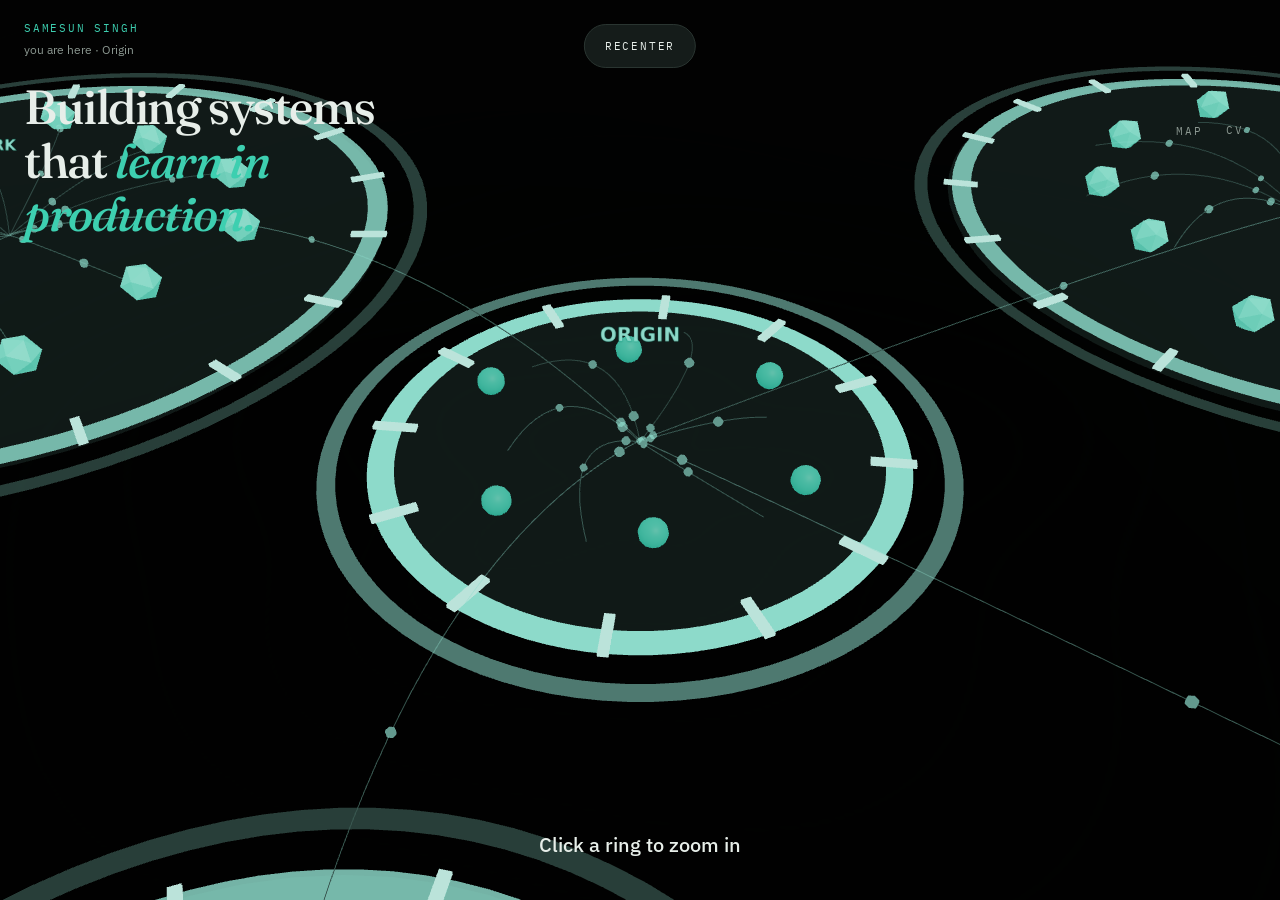
<file: index.html>
<!DOCTYPE html>
<html lang="en">
<head>
  <meta charset="UTF-8" />
  <meta name="viewport" content="width=device-width, initial-scale=1" />
  <title>Samesun Singh — Data Science & Engineering</title>
  <meta name="description" content="Portfolio of Samesun Singh — Data Science and Engineering at Politecnico di Torino. Cold-start ranking, fairness audits, and ten original DS/AI labs." />
  <link rel="canonical" href="https://sam9875.github.io/" />
  <meta property="og:title" content="Samesun Singh — Data Science & Engineering" />
  <meta property="og:description" content="Cold-start ranking, a 7,800-call fairness audit, and ten original labs on the modern DS/AI stack." />
  <meta property="og:type" content="website" />
  <meta property="og:url" content="https://sam9875.github.io/" />
  <meta property="og:image" content="https://sam9875.github.io/og.jpg" />
  <meta name="twitter:card" content="summary_large_image" />
  <link rel="icon" type="image/svg+xml" href="favicon.svg" />
  <link rel="preconnect" href="https://fonts.googleapis.com" />
  <link rel="preconnect" href="https://fonts.gstatic.com" crossorigin />
  <link href="https://fonts.googleapis.com/css2?family=Fraunces:opsz,wght@9..144,500;9..144,600&family=IBM+Plex+Mono:wght@400;500&family=IBM+Plex+Sans:wght@400;500;600&display=swap" rel="stylesheet" />
  <link rel="stylesheet" href="styles.css?v=20260914l" />
</head>
<body>
  <div id="root"></div>
  <script type="module" src="app.js?v=20260914l"></script>
</body>
</html>
</file>
<file: styles.css>
:root {
  --bg: #121a18;
  --surface: #151c1a;
  --fg: #e7eee9;
  --muted: #8b9790;
  --primary: #3dcfb0;
  --primary-fg: #0c1211;
  --border: #2a3531;
  --font-sans: "IBM Plex Sans", ui-sans-serif, system-ui, sans-serif;
  --font-display: "Fraunces", "Times New Roman", serif;
  --font-mono: "IBM Plex Mono", ui-monospace, monospace;
}

* { box-sizing: border-box; }
html {
  -webkit-font-smoothing: antialiased;
  background: var(--bg);
  color: var(--fg);
  scroll-behavior: smooth;
}
body {
  margin: 0;
  min-height: 100vh;
  background: var(--bg);
  color: var(--fg);
  font-family: var(--font-sans);
  line-height: 1.55;
}
button:not(:disabled), [role="button"]:not(:disabled) { cursor: pointer; }
svg {
  width: 1rem;
  height: 1rem;
  max-width: 1.25rem;
  max-height: 1.25rem;
  flex-shrink: 0;
}
h1, h2, h3 {
  font-family: var(--font-display);
  text-wrap: balance;
  letter-spacing: -0.03em;
  line-height: 1.12;
  font-weight: 500;
  margin: 0;
}
p { text-wrap: pretty; margin: 0; }
a { color: inherit; text-decoration: none; }
a:focus-visible, button:focus-visible {
  outline: 2px solid var(--primary);
  outline-offset: 3px;
}
::selection { background: var(--primary); color: var(--primary-fg); }

.wrap { max-width: 72rem; margin: 0 auto; padding: 0 1rem; }
@media (min-width: 640px) { .wrap { padding: 0 1.5rem; } }

header.nav {
  position: sticky; top: 0; z-index: 50;
  border-bottom: 1px solid var(--border);
  background: color-mix(in oklab, var(--bg) 90%, transparent);
  backdrop-filter: blur(12px);
}
.nav-inner {
  display: flex; align-items: center; justify-content: space-between;
  height: 3.5rem; gap: 0.75rem;
}
@media (min-width: 640px) { .nav-inner { height: 4rem; } }
.brand { display: flex; align-items: center; gap: 0.6rem; min-height: 2.75rem; }
.mark {
  width: 2rem; height: 2rem; display: flex; align-items: center; justify-content: center;
  border-radius: 0.25rem; background: var(--surface);
  font-family: var(--font-display); font-weight: 600; font-size: 0.875rem; color: var(--primary);
}
.brand-name { font-weight: 500; display: none; }
@media (min-width: 640px) { .brand-name { display: inline; } }
.nav-links { display: flex; align-items: center; gap: 0.15rem; font-size: 0.875rem; color: var(--muted); }
.nav-links a {
  display: none; align-items: center; min-height: 2.75rem; padding: 0 0.625rem;
}
.nav-links a:hover { color: var(--fg); }
.nav-links a.mobile { display: inline-flex; }
@media (min-width: 768px) {
  .nav-links a { display: inline-flex; }
  .nav-links a.mobile { display: none; }
}

.btn {
  display: inline-flex; align-items: center; justify-content: center; gap: 0.4rem;
  min-height: 2.75rem; padding: 0 1rem; border-radius: 0.5rem; font-size: 0.875rem; font-weight: 500;
  border: 1px solid transparent; transition: background 150ms ease, border-color 150ms ease, transform 150ms ease;
}
.btn:active { transform: scale(0.98); }
.btn-primary { background: var(--primary); color: var(--primary-fg); }
.btn-primary:hover { filter: brightness(1.05); }
.btn-outline { background: transparent; color: var(--fg); border-color: var(--border); }
.btn-outline:hover { border-color: var(--primary); }
.btn-ghost { background: transparent; color: var(--fg); }
.btn-ghost:hover { background: var(--surface); }
.btn-sm { min-height: 2.25rem; padding: 0 0.75rem; font-size: 0.8rem; }

.hero { padding: 2rem 0 3rem; }
@media (min-width: 640px) { .hero { padding-top: 3rem; } }
.hero-grid { display: grid; gap: 2rem; align-items: center; }
@media (min-width: 1024px) { .hero-grid { grid-template-columns: 1fr 1fr; } }
.kicker {
  font-family: var(--font-mono); font-size: 0.7rem; letter-spacing: 0.16em;
  text-transform: uppercase; color: var(--primary);
}
.hero h1 { margin-top: 1rem; font-size: 2.25rem; }
.hero h1 em { font-style: italic; color: var(--primary); }
@media (min-width: 640px) { .hero h1 { font-size: 3.75rem; } }
.lede { margin-top: 1.25rem; max-width: 36rem; color: var(--muted); font-size: 1rem; line-height: 1.65; }
@media (min-width: 640px) { .lede { font-size: 1.125rem; } }
.actions { margin-top: 2rem; display: flex; flex-wrap: wrap; gap: 0.75rem; }

.scene {
  position: relative; overflow: hidden; border-radius: 0.9rem;
  border: 1px solid var(--border); background: var(--bg); height: 320px;
}
@media (min-width: 640px) { .scene { height: 420px; } }
.scene.detail { height: 280px; }
@media (min-width: 640px) { .scene.detail { height: 360px; } }
.scene-host { width: 100%; height: 100%; min-height: 280px; background: var(--bg); }
.scene-host canvas { display: block; width: 100%; height: 100%; background: var(--bg); }
.scene-cap {
  pointer-events: none; position: absolute; bottom: 0.75rem; left: 1rem; right: 1rem;
  font-family: var(--font-mono); font-size: 0.7rem; color: var(--muted);
}

.stats {
  margin-top: 3rem; display: grid; grid-template-columns: 1fr 1fr; gap: 1px;
  overflow: hidden; border-radius: 0.9rem; border: 1px solid var(--border); background: var(--border);
}
@media (min-width: 640px) { .stats { grid-template-columns: repeat(4, 1fr); } }
.stat { background: var(--bg); padding: 1.25rem 1.5rem; }
.stat dt { font-size: 0.7rem; letter-spacing: 0.08em; text-transform: uppercase; color: var(--muted); }
.stat dd { margin: 0.25rem 0 0; font-family: var(--font-display); font-size: 1.5rem; font-variant-numeric: tabular-nums; }

.section { border-top: 1px solid var(--border); padding: 4rem 0; scroll-margin-top: 5rem; }
.section-grid { display: grid; gap: 2.5rem; }
@media (min-width: 1024px) { .section-grid { grid-template-columns: 1fr 2fr; } }
.muted { color: var(--muted); }
.mt-2 { margin-top: 0.5rem; } .mt-3 { margin-top: 0.75rem; } .mt-4 { margin-top: 1rem; }
.mt-5 { margin-top: 1.25rem; } .mt-8 { margin-top: 2rem; }
.skills { display: grid; gap: 1.5rem; }
@media (min-width: 640px) { .skills { grid-template-columns: 1fr 1fr; } }

.job { border-left: 2px solid color-mix(in oklab, var(--primary) 40%, transparent); padding-left: 1.25rem; margin-bottom: 2rem; }
.job h3 { font-size: 1.25rem; }
.job ul { margin: 0.75rem 0 0; padding: 0; list-style: none; color: var(--muted); font-size: 0.9rem; }
.job li { margin-top: 0.35rem; }
.link-primary { display: inline-flex; align-items: center; min-height: 2.75rem; color: var(--primary); font-size: 0.875rem; font-weight: 500; }

.labs-list { margin-top: 2rem; display: grid; gap: 0.75rem; }
@media (min-width: 640px) { .labs-list { grid-template-columns: 1fr 1fr; } }
.lab-row {
  display: flex; align-items: center; justify-content: space-between; gap: 1rem;
  min-height: 6rem; padding: 1rem 1.25rem; border-radius: 0.9rem;
  border: 1px solid var(--border); background: var(--surface);
}
.lab-row:hover { border-color: var(--primary); }
.lab-row h3 { font-size: 1.1rem; }
.lab-row p { margin-top: 0.25rem; font-size: 0.875rem; color: var(--muted); }

.filters {
  display: flex; gap: 0.5rem; overflow-x: auto; padding-bottom: 0.5rem;
}
.filter {
  display: inline-flex; align-items: center; height: 2.75rem; flex-shrink: 0;
  padding: 0 1rem; border-radius: 999px; border: 1px solid var(--border);
  background: transparent; color: var(--muted); font-size: 0.875rem;
}
.filter:hover { color: var(--fg); }
.filter.active { background: var(--primary); color: var(--primary-fg); border-color: var(--primary); }
.filter .n { margin-left: 0.4rem; font-family: var(--font-mono); font-size: 0.7rem; font-variant-numeric: tabular-nums; opacity: 0.7; }

.grid { margin-top: 1.5rem; display: grid; gap: 1rem; }
@media (min-width: 640px) { .grid { grid-template-columns: 1fr 1fr; } }
.card {
  display: flex; flex-direction: column; height: 100%;
  border-radius: 0.9rem; border: 1px solid var(--border); background: var(--surface);
  padding: 1.25rem;
  transition: box-shadow 200ms ease;
}
.card:hover { box-shadow: 0 0 0 1px color-mix(in oklab, var(--primary) 55%, transparent); }
.card-meta { display: flex; justify-content: space-between; font-size: 0.75rem; color: var(--muted); font-family: var(--font-mono); text-transform: uppercase; letter-spacing: 0.06em; }
.card h3 { margin-top: 0.75rem; font-size: 1.25rem; }
.card h3 a:hover { color: var(--primary); }
.card .blurb { margin-top: 0.5rem; flex: 1; font-size: 0.875rem; color: var(--muted); line-height: 1.55; }
.delta { margin-top: 0.75rem; border-top: 1px solid var(--border); padding-top: 0.75rem; font-size: 0.875rem; }
.delta .lbl { font-family: var(--font-mono); font-size: 0.7rem; letter-spacing: 0.08em; text-transform: uppercase; color: var(--primary); }
.tags { margin-top: 1rem; display: flex; flex-wrap: wrap; gap: 0.5rem; }
.tag { border-radius: 999px; border: 1px solid var(--border); padding: 0.25rem 0.65rem; font-size: 0.75rem; color: var(--muted); }
.card-links { margin-top: 1.25rem; display: flex; flex-wrap: wrap; gap: 0.75rem; font-size: 0.875rem; }
.card-links a { display: inline-flex; align-items: center; min-height: 2.75rem; }
.card-links .arch { color: var(--primary); font-weight: 500; }

.contact-list { margin-top: 2rem; display: grid; gap: 0.75rem; }
@media (min-width: 640px) { .contact-list { grid-template-columns: 1fr 1fr; } }
.contact-list a {
  display: flex; align-items: center; gap: 0.75rem; min-height: 3.5rem;
  padding: 0 1rem; border-radius: 0.5rem; border: 1px solid var(--border);
  background: var(--surface); font-size: 0.875rem;
}
.contact-list a:hover { border-color: var(--primary); }

footer {
  border-top: 1px solid var(--border);
  color: var(--muted); font-size: 0.875rem;
}
.foot { display: flex; flex-direction: column; gap: 0.5rem; padding: 2rem 0; }
@media (min-width: 640px) {
  .foot { flex-direction: row; align-items: center; justify-content: space-between; }
}

.back { display: inline-flex; align-items: center; gap: 0.5rem; min-height: 2.75rem; font-size: 0.875rem; color: var(--muted); }
.back:hover { color: var(--fg); }
.detail { padding: 2.5rem 0 4rem; }
.detail-grid { display: grid; gap: 2rem; align-items: start; margin-top: 2rem; }
@media (min-width: 1024px) { .detail-grid { grid-template-columns: 1fr 1fr; } }
.detail h1 { margin-top: 0.75rem; font-size: 2.25rem; }
@media (min-width: 640px) { .detail h1 { font-size: 3rem; } }
.arch-box { margin-top: 1.5rem; border-radius: 0.9rem; border: 1px solid var(--border); background: var(--surface); padding: 1rem; }
@media (min-width: 640px) { .arch-box { padding: 1.5rem; } }
.arch-rail {
  position: relative; height: 3px; margin: 0 0.5rem 1.1rem;
  overflow: hidden; border-radius: 999px; background: var(--border);
}
.arch-token {
  position: absolute; top: 50%; left: 0; width: 0.7rem; height: 0.7rem;
  border-radius: 999px; background: var(--primary);
  transform: translate(-50%, -50%);
  animation: arch-run 4.2s linear infinite;
}
@keyframes arch-run {
  0% { left: 0%; }
  100% { left: 100%; }
}
.arch { display: flex; flex-wrap: wrap; gap: 0.5rem; align-items: stretch; }
.arch-step {
  min-width: 7rem; flex: 1;
  border-radius: 0.5rem; border: 1px solid var(--border); background: var(--bg);
  padding: 0.75rem;
  animation: arch-live 4.8s ease-in-out infinite;
}
.arch-step:nth-child(1) { animation-delay: 0ms; }
.arch-step:nth-child(2) { animation-delay: 700ms; }
.arch-step:nth-child(3) { animation-delay: 1400ms; }
.arch-step:nth-child(4) { animation-delay: 2100ms; }
.arch-step:nth-child(5) { animation-delay: 2800ms; }
.arch-step:nth-child(6) { animation-delay: 3500ms; }
@keyframes arch-live {
  0%, 100% { transform: translateY(0); border-color: var(--border); }
  40% { transform: translateY(-8px); border-color: var(--primary); }
}
.arch-step .n { font-family: var(--font-mono); font-size: 0.7rem; color: var(--primary); }
.arch-step .t { margin-top: 0.2rem; font-weight: 500; }
.arch-step .s { font-size: 0.8rem; color: var(--muted); }
.split { margin-top: 3.5rem; display: grid; gap: 2.5rem; }
@media (min-width: 1024px) { .split { grid-template-columns: 1fr 1fr; } }
.note {
  border-radius: 0.5rem; border: 1px solid var(--border); background: var(--surface);
  padding: 0.75rem 1rem; font-size: 0.875rem; line-height: 1.55;
}
.note.quiet { background: transparent; color: var(--muted); }
.related { margin-top: 4rem; padding-top: 2.5rem; border-top: 1px solid var(--border); }
.related ul { margin: 1.25rem 0 0; padding: 0; list-style: none; display: grid; gap: 0.75rem; }
@media (min-width: 640px) { .related ul { grid-template-columns: 1fr 1fr 1fr; } }
.related a {
  display: flex; flex-direction: column; min-height: 6rem;
  border-radius: 0.5rem; border: 1px solid var(--border); background: var(--surface); padding: 1rem;
}
.related a:hover { border-color: var(--primary); }

.mono { font-family: var(--font-mono); font-size: 0.7rem; letter-spacing: 0.14em; text-transform: uppercase; color: var(--primary); }
.hidden { display: none !important; }

.map-stage {
  position: fixed;
  inset: 0;
  overflow: hidden;
  background: var(--bg);
}
.map-host { position: absolute; inset: 0; background: var(--bg); }
.map-hud {
  position: absolute; inset: 0 0 auto 0;
  display: flex; justify-content: space-between; gap: 1rem;
  padding: 1.25rem 1.5rem; pointer-events: none; z-index: 20;
}
.map-id { max-width: 28rem; }
.map-hud nav { pointer-events: auto; display: flex; align-items: center; }
.here { margin-top: 0.25rem; font-size: 0.75rem; color: var(--muted); }
.map-hud h1 { margin-top: 1.25rem; font-size: 1.85rem; }
@media (min-width: 640px) { .map-hud h1 { font-size: 3rem; } }
.map-hud h1 em, .sheet-body h2 em { font-style: italic; color: var(--primary); }
.map-copy-sub { margin-top: 1rem; font-family: var(--font-display); font-size: 1.5rem; font-weight: 500; }
.hud-btn {
  display: inline-flex; align-items: center; min-height: 2.75rem; padding: 0 0.75rem;
  background: none; border: 0; font-family: var(--font-mono); font-size: 0.7rem;
  letter-spacing: 0.16em; text-transform: uppercase; color: var(--muted);
}
.hud-btn:hover { color: var(--fg); }
.map-hint {
  position: absolute; left: 1rem; right: 1rem; bottom: 1.75rem;
  text-align: center; font-family: var(--font-sans); font-size: 1.125rem; font-weight: 500; color: var(--fg);
  pointer-events: none; z-index: 20;
}
@media (min-width: 640px) {
  .map-hint { bottom: 2.5rem; font-size: 1.25rem; }
}
.map-back {
  position: absolute; left: 50%; top: 1.1rem; z-index: 30;
  transform: translateX(-50%);
  min-height: 2.75rem; padding: 0 1.25rem;
  border: 1px solid var(--border); border-radius: 999px;
  background: var(--surface); color: var(--fg);
  font-family: var(--font-mono); font-size: 0.7rem;
  letter-spacing: 0.16em; text-transform: uppercase;
}
.map-back:hover { border-color: var(--primary); }
@media (min-width: 640px) {
  .map-back { top: 1.5rem; }
}
.map-sheet {
  position: absolute; left: 0; right: 0; bottom: 0; z-index: 30;
  max-height: 78vh; overflow-y: auto;
  background: var(--surface); border-top: 1px solid var(--border);
}
@media (min-width: 640px) {
  .map-sheet {
    inset: 0 0 0 auto; width: 100%; max-width: 28rem; max-height: none;
    border-top: 0; border-left: 1px solid var(--border);
  }
}
.sheet-bar {
  display: flex; align-items: center; justify-content: space-between;
  padding: 1rem 1.25rem; border-bottom: 1px solid var(--border);
}
.sheet-body { padding: 1.25rem; }
.icon-x {
  width: 2.75rem; height: 2.75rem; border: 0; background: none;
  font-size: 1.5rem; color: var(--muted);
}
.btn-link { display: inline-flex; min-height: 2.75rem; align-items: center; color: var(--primary); font-size: 0.875rem; font-weight: 500; }
.contact-list { list-style: none; padding: 0; margin: 0; display: grid; gap: 0.75rem; }
.contact-list a {
  display: flex; min-height: 3.5rem; align-items: center; gap: 0.75rem;
  border: 1px solid var(--border); border-radius: 0.5rem; padding: 0 1rem; font-size: 0.875rem;
}
.contact-list a:hover { border-color: var(--primary); }
.sitemap { list-style: none; padding: 0; margin: 1.25rem 0 0; }
.sitemap > li { margin-top: 1rem; }
.map-go {
  display: flex; width: 100%; min-height: 2.75rem; align-items: center; justify-content: space-between;
  background: none; border: 0; padding: 0; font-family: var(--font-display); font-size: 1.25rem; text-align: left;
}
.map-go:hover { color: var(--primary); }
.sitemap ul { list-style: none; padding: 0; margin: 0.5rem 0 0; }
.map-proj {
  display: block; min-height: 2.5rem; background: none; border: 0; padding: 0;
  color: var(--muted); font-size: 0.875rem; text-align: left;
}
.map-proj:hover { color: var(--fg); }
.here-tag { font-family: var(--font-mono); font-size: 0.65rem; letter-spacing: 0.14em; text-transform: uppercase; color: var(--primary); }

@media (prefers-reduced-motion: reduce) {
  html { scroll-behavior: auto; }
  * { animation: none !important; transition: none !important; }
}
</file>
